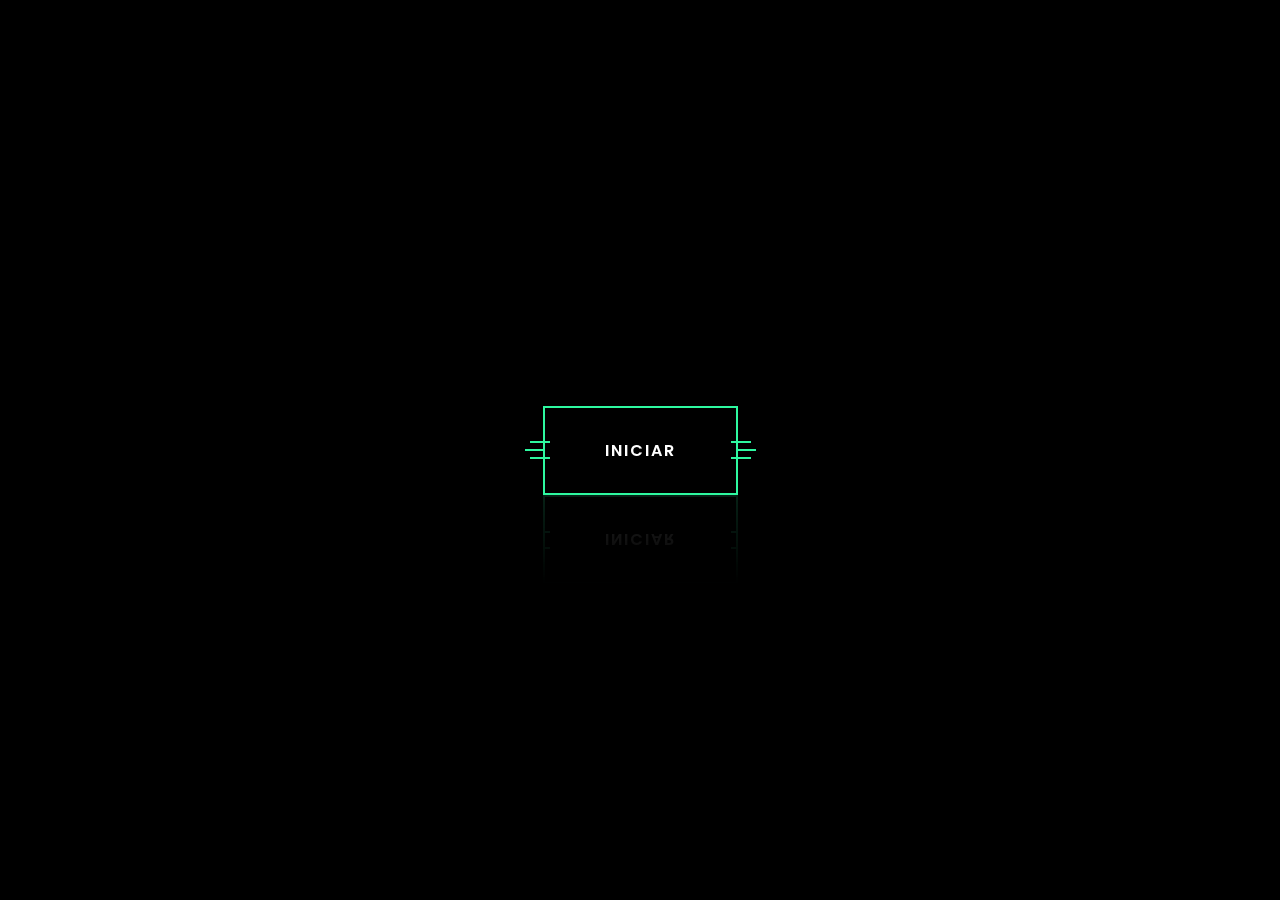
<file: index.html>
<!DOCTYPE html>
<html lang="en">
<head>
    <meta charset="UTF-8">
    <meta http-equiv="X-UA-Compatible" content="IE=edge">
    <meta name="viewport" content="width=device-width, initial-scale=1.0">
    <link rel="stylesheet" href="/css/index.css">
    <title>Proyecto</title>
</head>
<body>
    <div class="container">
        <a href="main.html" id="retrasar"><span>Iniciar</span></a>
    </div>
    
</body>

<script>
    document.getElementById('retrasar').onclick = function(){
        var www = this.href;
        var f = function(){ window.location.href=www };
        setTimeout(f,1000);
        return false;
    }
    </script>
</html>
</file>
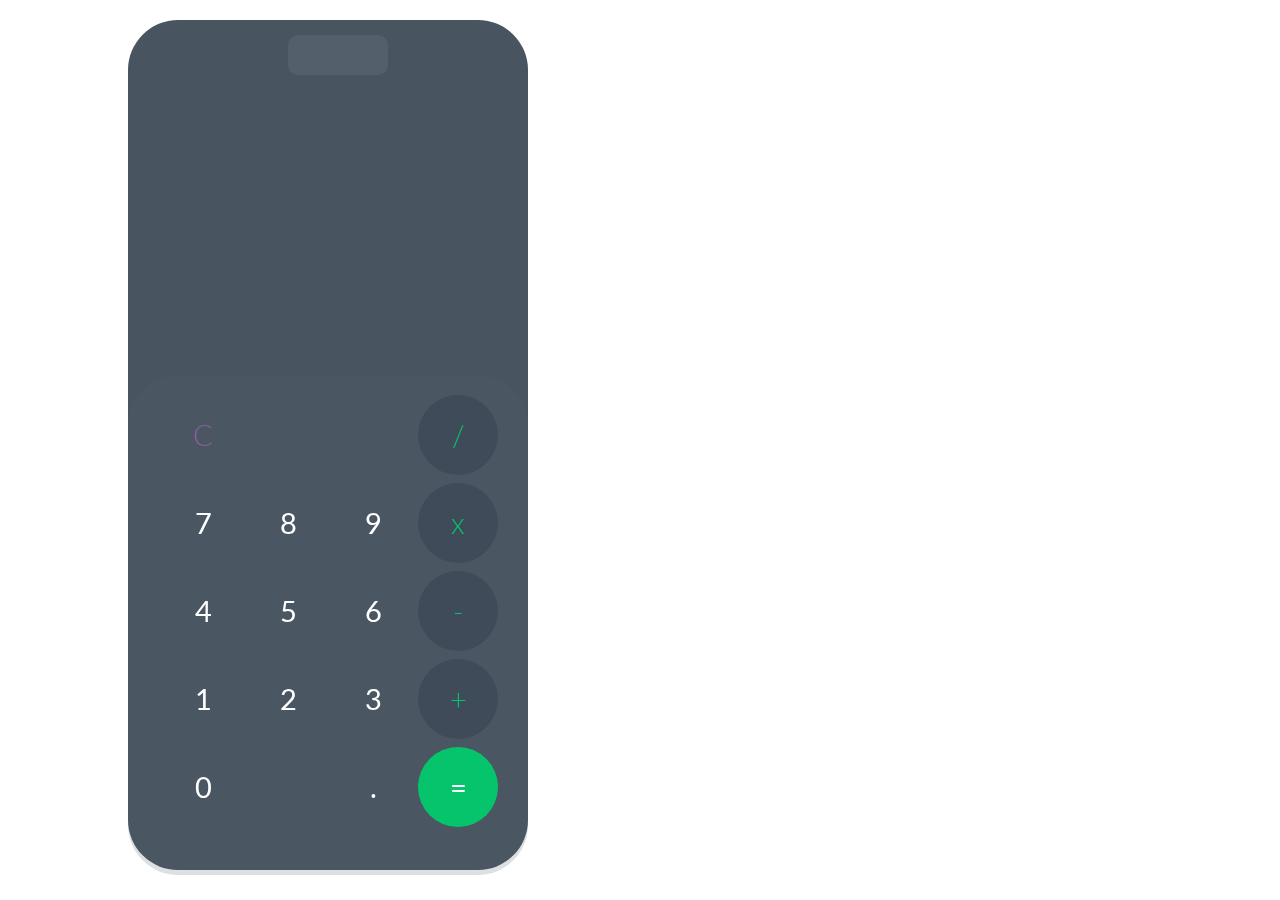
<file: Calculadora/index.html>
<!DOCTYPE html>
<html lang="en">
<head>
    <meta charset="UTF-8">
    <meta name="viewport" content="width=device-width, initial-scale=1.0">
    <link rel="stylesheet" href="css/index.css">
    <link rel="preconnect" href="https://fonts.gstatic.com">
    <link href="https://fonts.googleapis.com/css2?family=Lato:wght@300;400&display=swap" rel="stylesheet">
    <link rel="stylesheet" href="https://use.fontawesome.com/releases/v5.15.3/css/all.css" integrity="sha384-SZXxX4whJ79/gErwcOYf+zWLeJdY/qpuqC4cAa9rOGUstPomtqpuNWT9wdPEn2fk" crossorigin="anonymous">
    <title>Document</title>
</head>
<body>

    <div id="Centro" >

        <div class="SeleccionColor">
           <button onclick="Claro()" class="BArriba"> <i class="fas fa-sun"></i></button>
            
          <button onclick="oscuro()" class="BArriba"> <i class="fas fa-moon Activado"></i></button>


        </div>
            <div class="arriba">

                <div id="pantalla1"></div>
                <div id="pantalla2"></div>
                
            </div>

            <div class="abajo">
                
                <form action="">

                    <input type="button" value="C" class="Botones C" onclick="borrar()">
                    <input type="button" class="Botones Nada">
                    <input type="button" class="Botones Nada">
                    <input type="button" value="/" class="Botones operaciones" onclick="agregar('/')">

                    <input type="button" value="7" class="Botones numeros" onclick="agregar(7)">
                    <input type="button" value="8" class="Botones numeros" onclick="agregar(8)">
                    <input type="button" value="9" class="Botones numeros" onclick="agregar(9)">
                    <input type="button" value="x" class="Botones operaciones" onclick="agregar('*')">

                    <input type="button" value="4" class="Botones numeros" onclick="agregar(4)">
                    <input type="button" value="5" class="Botones numeros" onclick="agregar(5)">
                    <input type="button" value="6" class="Botones numeros" onclick="agregar(6)">
                    <input type="button" value="-" class="Botones operaciones" onclick="agregar('-')">

                    <input type="button" value="1" class="Botones numeros" onclick="agregar(1)">
                    <input type="button" value="2" class="Botones numeros" onclick="agregar(2)">
                    <input type="button" value="3" class="Botones numeros" onclick="agregar(3)">
                    <input type="button" value="+" class="Botones operaciones" onclick="agregar('+')">

                    <input type="button" value="0" class="Botones numeros" onclick="agregar(0)">
                    <input type="button" class="Botones Nada">
                    <input type="button" value="." class="Botones" onclick="agregar('.')" >
                    <input type="button" value="=" class="Botones Equals" onclick="resultado()">
                
                </form>
            </div>
        

    </div>
    <script src="js/index.js" async="true"></script>
</body>
</html>
</file>
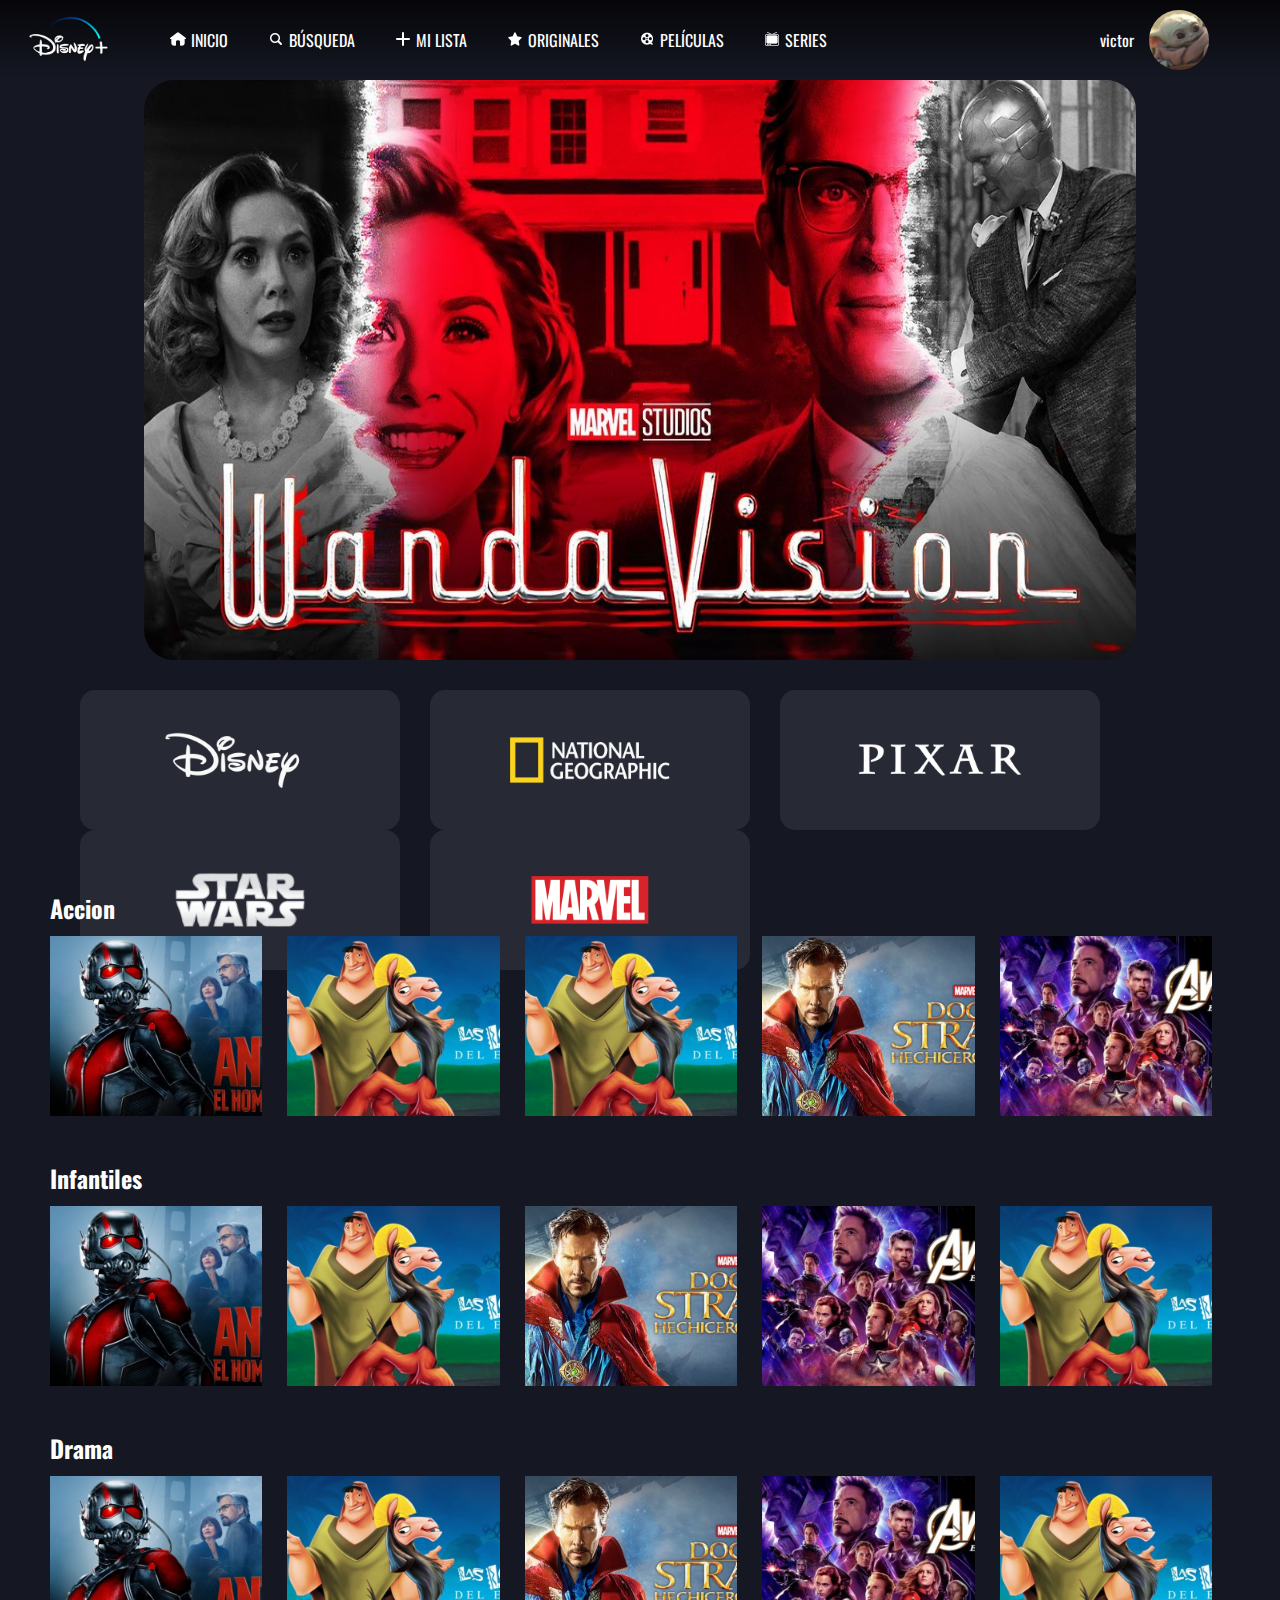
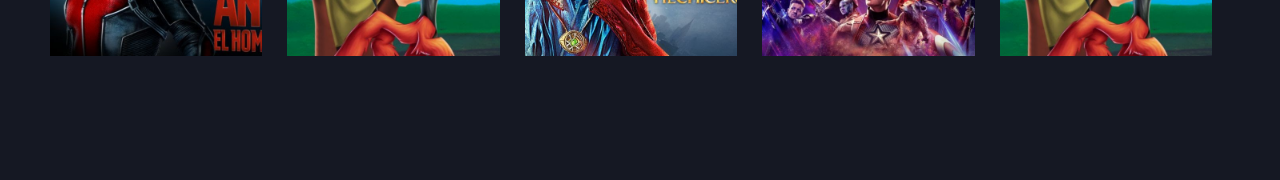
<file: disney+/index.html>
<!DOCTYPE html>
<html>
<head>
	<title>DISNEY+</title>
	<link rel="stylesheet" type="text/css" href="css/estilos.css">
	<link rel="preconnect" href="https://fonts.gstatic.com">
	<link href="https://fonts.googleapis.com/css2?family=Oswald:wght@400;500&display=swap" rel="stylesheet">
</head>
<body>
	<header>
		<div id="logo">
			<img src="img/logo.png">
		</div>
		<nav>
			<ul>
				<li><img src="img/h.png">inicio</li>
				<li><img src="img/b.png">búsqueda</li>
				<li><img src="img/m.png">mi lista</li>
				<li><img src="img/e.png">originales</li>
				<li><img src="img/p.png">películas</li>
				<li><img src="img/t.png">series</li>

			</ul>
		</nav>
		<div id="usuario">
			<p>victor</p>
			<div id="usuario-img">
				<img src="img/pp.jpg">
			</div>			
		</div>
	</header>

	<section>
		<article>
			<img src="img/s2.jpg">
		</article>
		<aside>
			<div class="temas"><img src="img/d-logo.png"></div>
			<div class="temas"><img src="img/ng.png" alt=""></div>
			<div class="temas"><img src="img/pixar.png" alt=""></div>
			<div class="temas"><img src="img/sw.png" alt=""></div>
			<div class="temas"><img src="img/marvel.png" alt=""></div>	
		</aside>
		<div id="contenido">
			<div class="contenido-dividido">
				<h3>Accion</h3>
				<div class="peliculas primero"><img src="img/d1.jpeg" alt=""></div>
				<div class="peliculas"><img src="img/d2.jpeg" alt=""></div>
				<div class="peliculas"><img src="img/d2.jpeg" alt=""></div>
				<div class="peliculas"><img src="img/d3.jpeg" alt=""></div>
				<div class="peliculas"><img src="img/d4.jpeg" alt=""></div>
			</div>
			<div class="contenido-dividido">
				<h3>Infantiles</h3>
				<div class="peliculas primero"><img src="img/d1.jpeg" alt=""></div>
				<div class="peliculas"><img src="img/d2.jpeg" alt=""></div>
				<div class="peliculas"><img src="img/d3.jpeg" alt=""></div>
				<div class="peliculas"><img src="img/d4.jpeg" alt=""></div>
				<div class="peliculas"><img src="img/d2.jpeg" alt=""></div>
			</div>
			<div class="contenido-dividido">
				<h3>Drama</h3>
				<div class="peliculas primero"><img src="img/d1.jpeg" alt=""></div>
				<div class="peliculas"><img src="img/d2.jpeg" alt=""></div>
				<div class="peliculas"><img src="img/d3.jpeg" alt=""></div>
				<div class="peliculas"><img src="img/d4.jpeg" alt=""></div>
				<div class="peliculas"><img src="img/d2.jpeg" alt=""></div>
			</div>
			
		</div>
	</section>
</body>
</html>
</file>
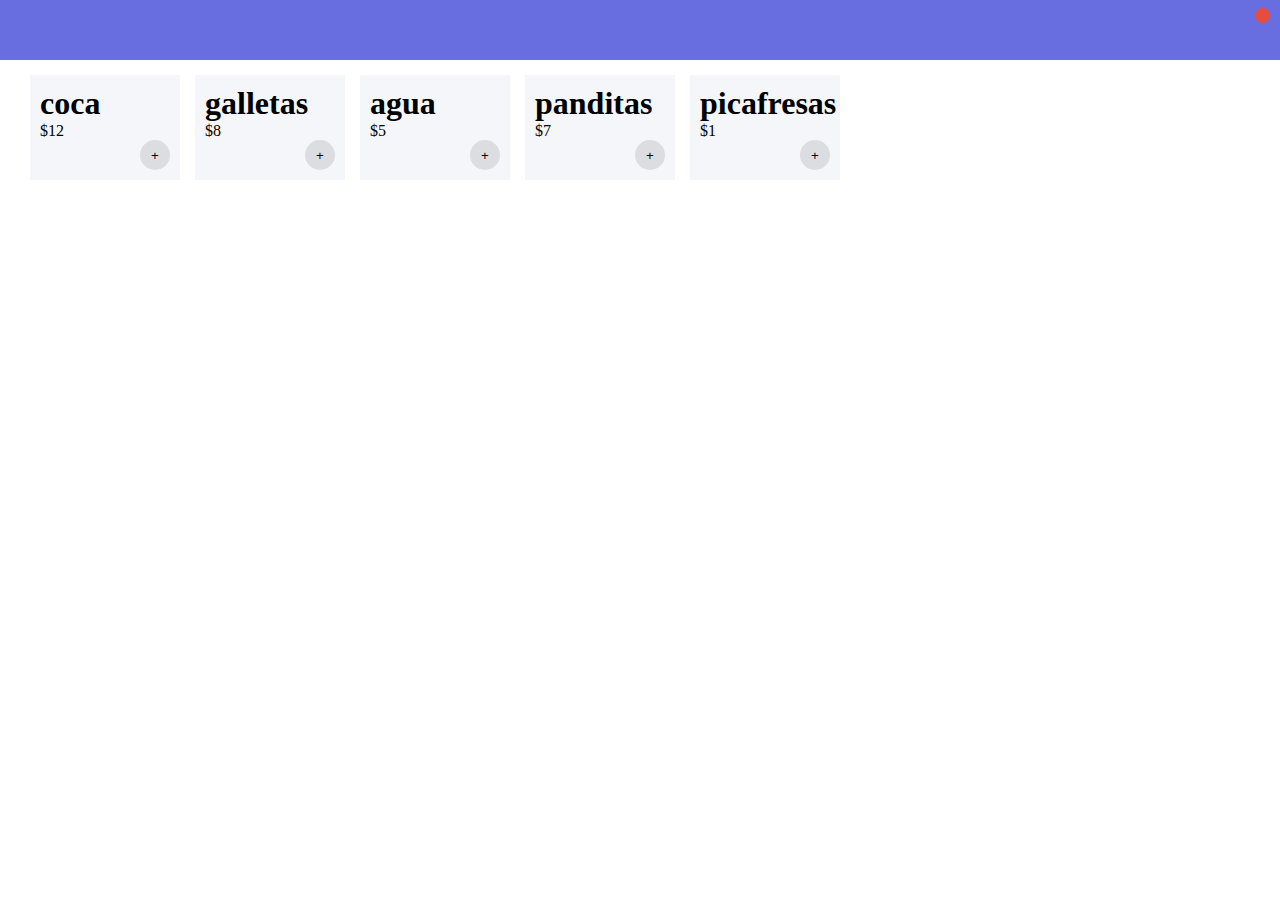
<file: tienda/index.html>
<!DOCTYPE html>
<html lang="en">
<head>
    <meta charset="UTF-8">
    <meta http-equiv="X-UA-Compatible" content="IE=edge">
    <meta name="viewport" content="width=device-width, initial-scale=1.0">
    <script src="funciones.js" async="true"></script>
    <link rel="stylesheet" href="https://use.fontawesome.com/releases/v5.15.3/css/all.css" integrity="sha384-SZXxX4whJ79/gErwcOYf+zWLeJdY/qpuqC4cAa9rOGUstPomtqpuNWT9wdPEn2fk" crossorigin="anonymous">
    <link rel="stylesheet" href="styles.css">
    <title>Tienda</title>
</head>
<body>

    <header><i onclick="visibilidad()" class="fas fa-shopping-cart"></i><s></s>
    </header>

    <nav></nav>

    <section></section>

</body>
</html>
</file>
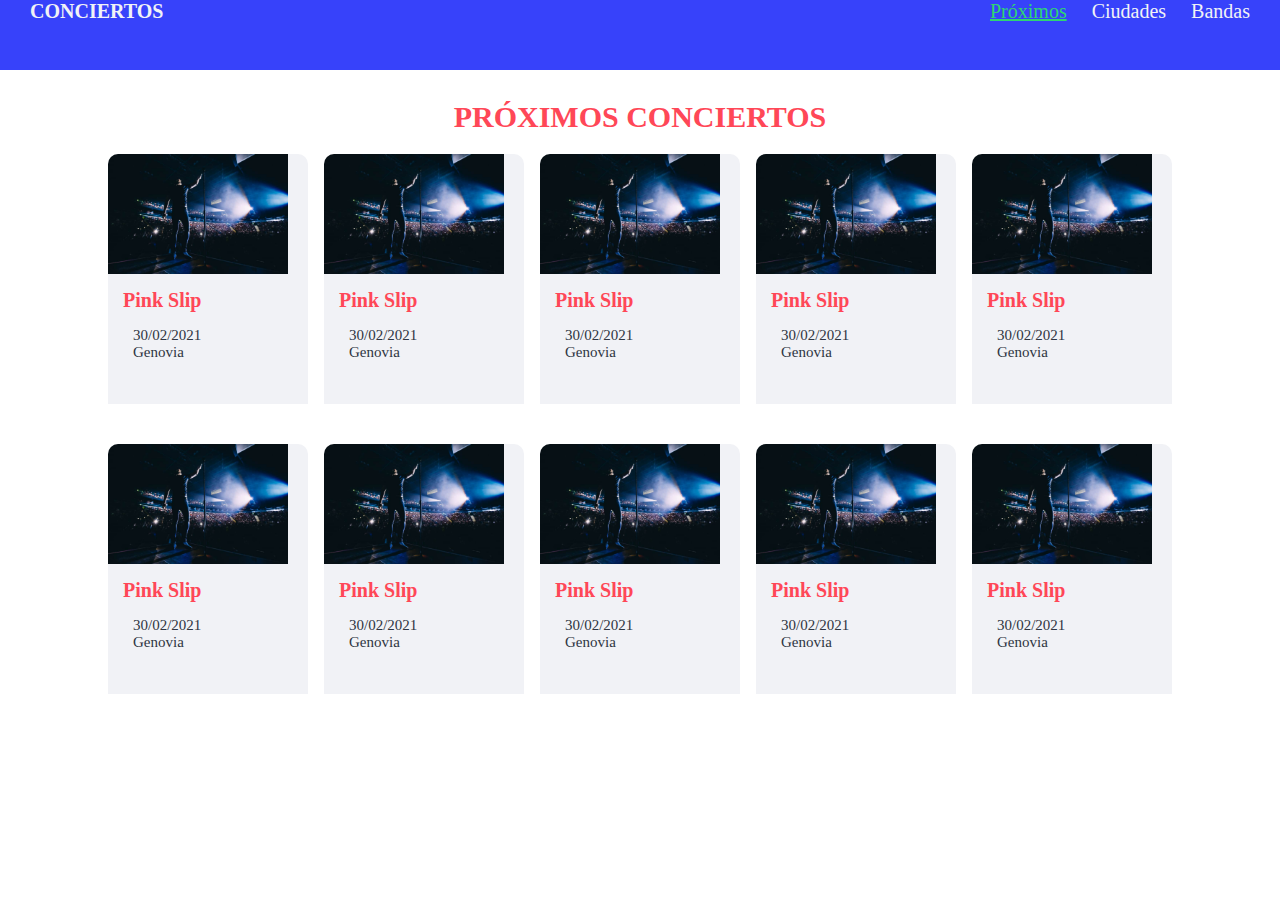
<file: conciertos/conciertos/index.html>
<!DOCTYPE html>
<html>
<head>
    <title>PRÓXIMOS</title>
    <meta charset="utf-8">
    <meta name="viewport" content="width=device-width, initial-scale=1.0">
    <link rel="stylesheet" type="text/css" href="./css/estilos.css">
    <link rel="stylesheet" href="https://use.fontawesome.com/releases/v5.15.3/css/all.css" integrity="sha384-SZXxX4whJ79/gErwcOYf+zWLeJdY/qpuqC4cAa9rOGUstPomtqpuNWT9wdPEn2fk" crossorigin="anonymous">
    <link rel="preconnect" href="https://fonts.gstatic.com">
    <link href="https://fonts.googleapis.com/css2?family=Poppins:wght@100;200;500&display=swap" rel="stylesheet">
</head>
<body>
    <header>
        <h6>CONCIERTOS</h6>
        <i class="fas fa-bars menu"></i>
        <div class="menu-lado">
            <div><a href="./index.html">Próximos</a></div>
            <div><a href="./ciudades.html">Ciudades</a></div>
            <div><a href="./bandas.html">Bandas</a></div>
        </div>
        <ul>
            <li><a href="./index.html" class="actual">Próximos</a></li>
            <li><a href="./ciudades.html">Ciudades</a></li>
            <li><a href="./bandas.html">Bandas</a></li>
        </ul>
    </header>
    <h1>PRÓXIMOS CONCIERTOS</h1>
    <div class="contenedor">

    <div class="ficha">
        <div class="imgficha">
            <img src="./img/p1.jpg">
        </div>
        <div class="info">
            <h3>Pink Slip</h3>
            <p><i class="fas fa-calendar"></i>30/02/2021</p>
            <p><i class="fas fa-map-marker"></i>Genovia</p>
        </div>
    </div>

    <div class="ficha">
        <div class="imgficha">
            <img src="./img/p1.jpg">
        </div>
        <div class="info">
            <h3>Pink Slip</h3>
            <p><i class="fas fa-calendar"></i>30/02/2021</p>
            <p><i class="fas fa-map-marker"></i>Genovia</p>
        </div>
    </div>

    <div class="ficha">
        <div class="imgficha">
            <img src="./img/p1.jpg">
        </div>
        <div class="info">
            <h3>Pink Slip</h3>
            <p><i class="fas fa-calendar"></i>30/02/2021</p>
            <p><i class="fas fa-map-marker"></i>Genovia</p>
        </div>
    </div>

    <div class="ficha">
        <div class="imgficha">
            <img src="./img/p1.jpg">
        </div>
        <div class="info">
            <h3>Pink Slip</h3>
            <p><i class="fas fa-calendar"></i>30/02/2021</p>
            <p><i class="fas fa-map-marker"></i>Genovia</p>
        </div>
    </div>

    <div class="ficha">
        <div class="imgficha">
            <img src="./img/p1.jpg">
        </div>
        <div class="info">
            <h3>Pink Slip</h3>
            <p><i class="fas fa-calendar"></i>30/02/2021</p>
            <p><i class="fas fa-map-marker"></i>Genovia</p>
        </div>
    </div>

</div>

<div class="contenedor">

    <div class="ficha">
        <div class="imgficha">
            <img src="./img/p1.jpg">
        </div>
        <div class="info">
            <h3>Pink Slip</h3>
            <p><i class="fas fa-calendar"></i>30/02/2021</p>
            <p><i class="fas fa-map-marker"></i>Genovia</p>
        </div>
    </div>

    <div class="ficha">
        <div class="imgficha">
            <img src="./img/p1.jpg">
        </div>
        <div class="info">
            <h3>Pink Slip</h3>
            <p><i class="fas fa-calendar"></i>30/02/2021</p>
            <p><i class="fas fa-map-marker"></i>Genovia</p>
        </div>
    </div>

    <div class="ficha">
        <div class="imgficha">
            <img src="./img/p1.jpg">
        </div>
        <div class="info">
            <h3>Pink Slip</h3>
            <p><i class="fas fa-calendar"></i>30/02/2021</p>
            <p><i class="fas fa-map-marker"></i>Genovia</p>
        </div>
    </div>

    <div class="ficha">
        <div class="imgficha">
            <img src="./img/p1.jpg">
        </div>
        <div class="info">
            <h3>Pink Slip</h3>
            <p><i class="fas fa-calendar"></i>30/02/2021</p>
            <p><i class="fas fa-map-marker"></i>Genovia</p>
        </div>
    </div>

    <div class="ficha">
        <div class="imgficha">
            <img src="./img/p1.jpg">
        </div>
        <div class="info">
            <h3>Pink Slip</h3>
            <p><i class="fas fa-calendar"></i>30/02/2021</p>
            <p><i class="fas fa-map-marker"></i>Genovia</p>
        </div>
    </div>

</div>

    

</body>
</html>
</file>
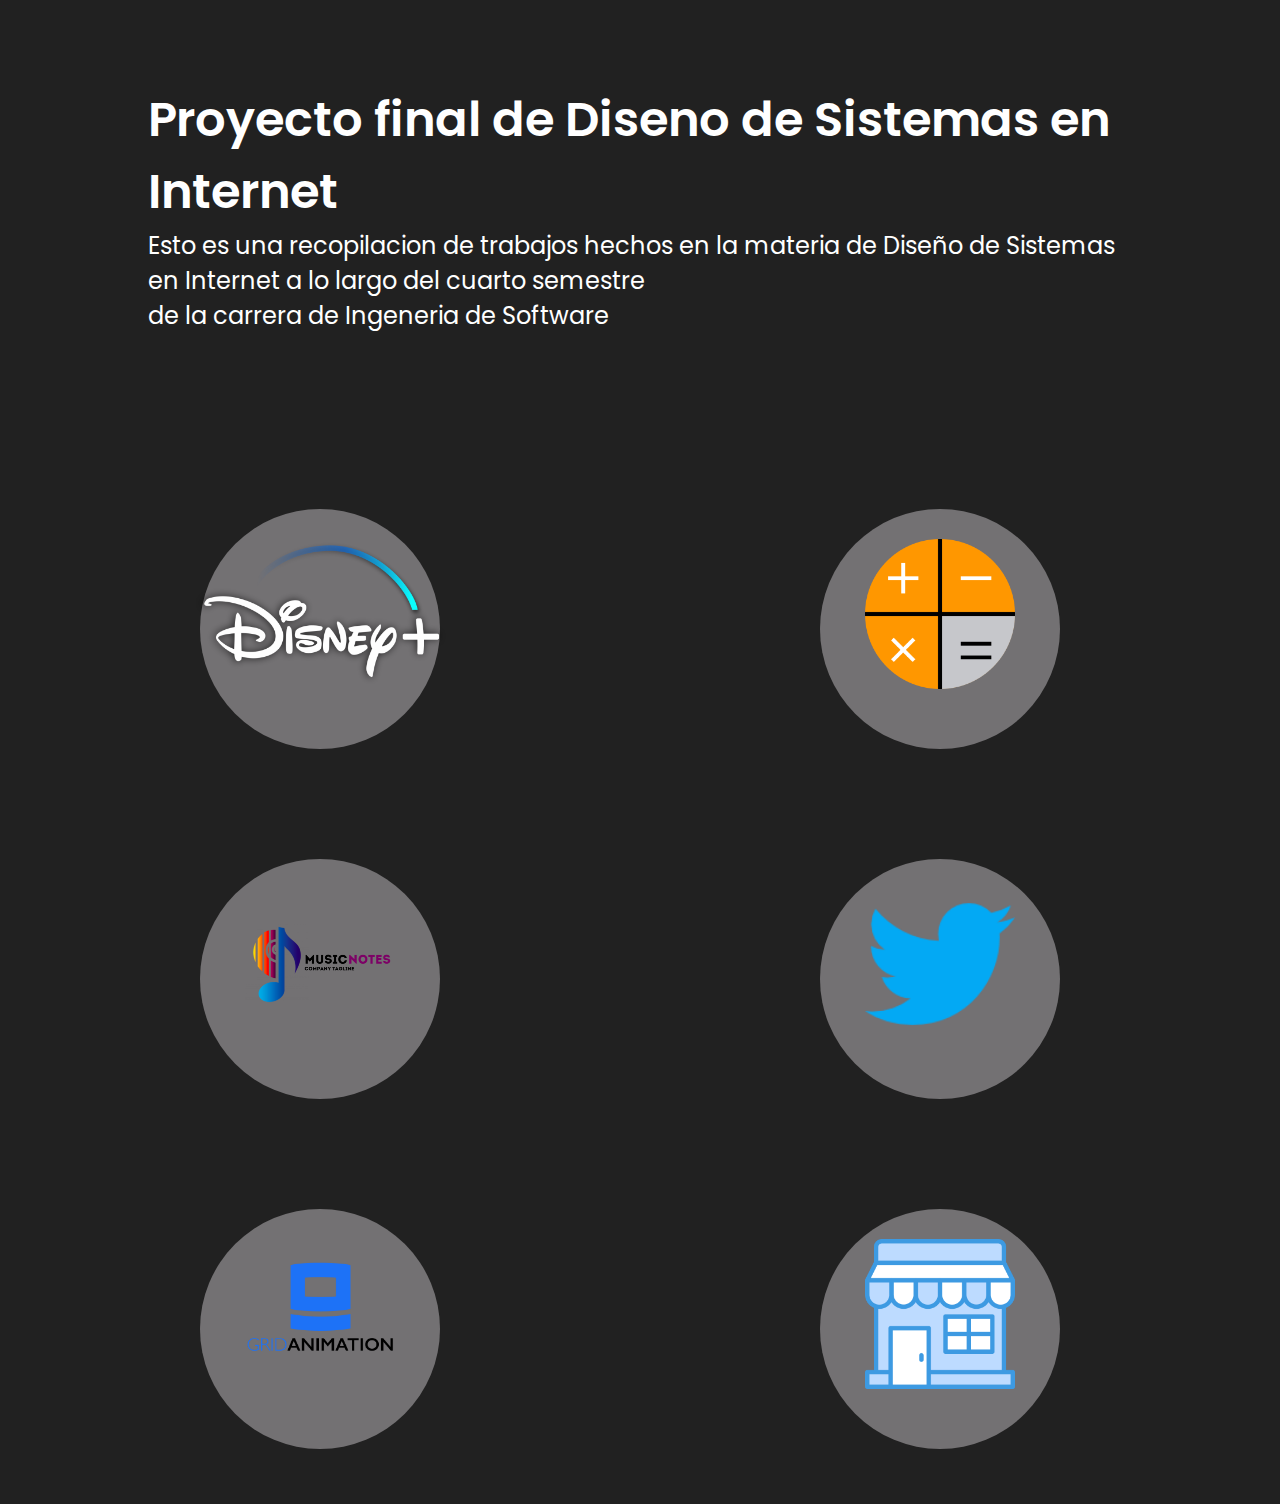
<file: main.html>
<!DOCTYPE html>
<html lang="en">    
<head>
    <meta charset="UTF-8">
    <meta http-equiv="X-UA-Compatible" content="IE=edge">
    <meta name="viewport" content="width=device-width, initial-scale=1.0">
    <link rel="stylesheet" href="css/main.css">
    <title>Proyecto</title>
</head>
<body>

    <div class="main">
        <div class="titulo">

            <h1>Proyecto final de Diseno de Sistemas en Internet</h1>
            <p>Esto es una recopilacion de trabajos hechos en la materia de Diseño de Sistemas en Internet a lo largo del cuarto semestre <br>
            de la carrera de Ingeneria de Software</p>

        </div>

       
          
          
       </div>
    </div>
    <div class="contenedor">

         

            <div class="card">
                <div class="circle"></div>
                <div class="content">
                    <h2>Disney+</h2>
                    <p>Lorem ipsum dolor sit amet consectetur adipisicing elit. Quasi, autem.</p>
                    <a href="/disney+/">Ver</a>
                </div>
                <img src="img/logo.png" alt="">
            </div>

            <div class="card">
                <div class="circle"></div>
                <div class="content">
                    <h2>Calculadora</h2>
                    <p>Lorem ipsum dolor sit amet consectetur adipisicing elit. Quasi, autem.</p>
                    <a href="/Calculadora/index.html">Ver</a>
                </div>
                <img src="img/calculadora.png" alt="">
            </div>

            <div class="card">
                <div class="circle"></div>
                <div class="content">
                    <h2>Conciertos</h2>
                    <p>Lorem ipsum dolor sit amet consectetur adipisicing elit. Quasi, autem.</p>
                    <a href="/conciertos/conciertos/index.html">Ver</a>
                </div>
                <img src="img/conciertos.png" alt="">
            </div>

            <div class="card">
                <div class="circle"></div>
                <div class="content">
                    <h2>Twitter</h2>
                    <p>Lorem ipsum dolor sit amet consectetur adipisicing elit. Quasi, autem.</p>
                    <a href="/twitter/index.html">Ver</a>
                </div>
                <img src="img/twitter logo.png" alt="">
            </div>

            <div class="card">
                <div class="circle"></div>
                <div class="content">
                    <h2>Flexblox</h2>
                    <p>Lorem ipsum dolor sit amet consectetur adipisicing elit. Quasi, autem.</p>
                    <a href="#">Ver</a>
                </div>
                <img src="img/flexbox.png" alt="">
            </div>

            <div class="card">
                <div class="circle"></div>
                <div class="content">
                    <h2>Tienda</h2>
                    <p>Lorem ipsum dolor sit amet consectetur adipisicing elit. Quasi, autem.</p>
                    <a href="/tienda/index.html">Ver</a>
                </div>
                <img src="img/tienda.png" alt="">
            </div>
    
</body>
</html>
</file>
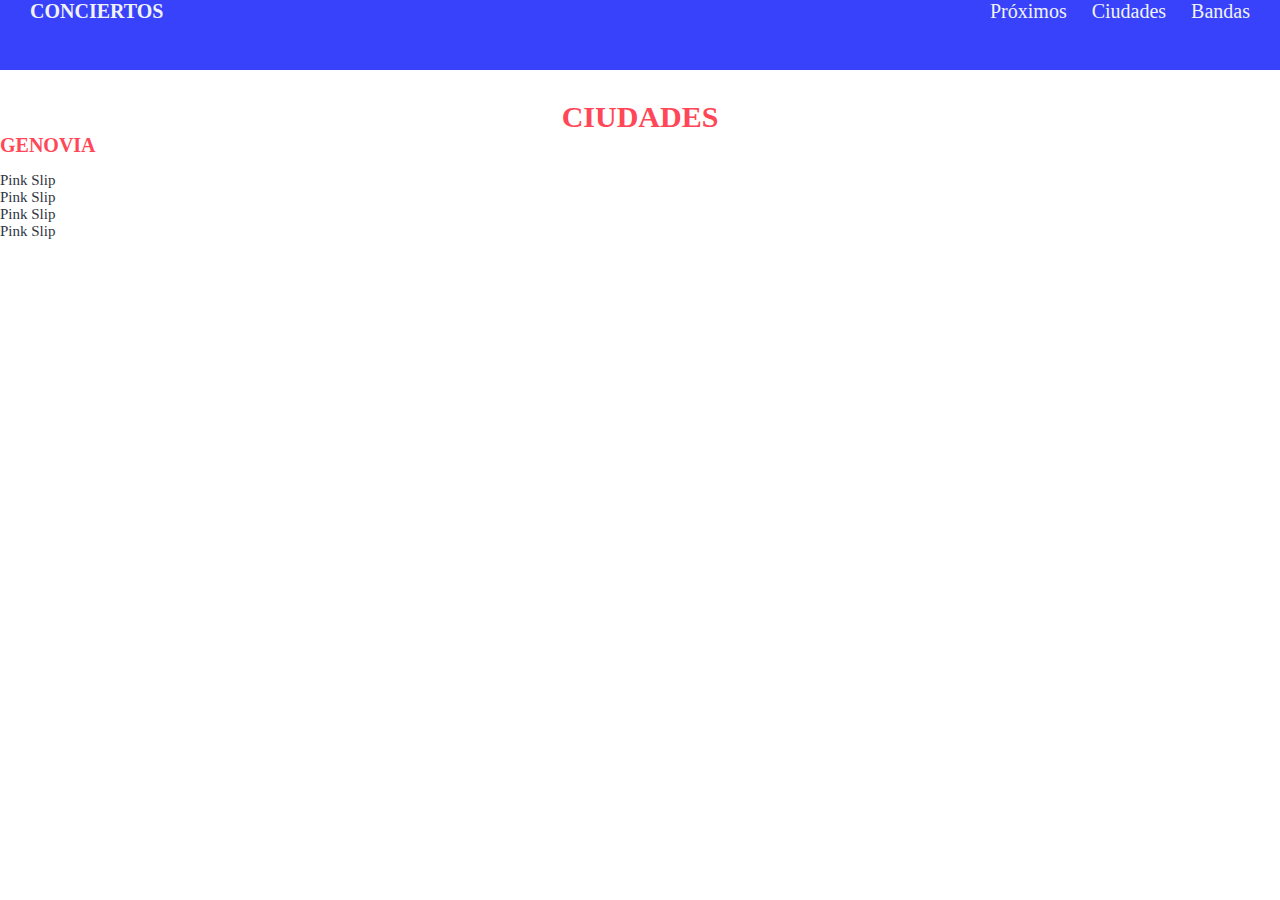
<file: conciertos/conciertos/ciudades.html>
<!DOCTYPE html>
<html>
<head>
    <title>PRÓXIMOS</title>
    <meta charset="utf-8">
    <meta name="viewport" content="width=device-width, initial-scale=1.0">
    <link rel="stylesheet" type="text/css" href="./css/estilos.css">
    <link rel="stylesheet" href="https://use.fontawesome.com/releases/v5.15.3/css/all.css" integrity="sha384-SZXxX4whJ79/gErwcOYf+zWLeJdY/qpuqC4cAa9rOGUstPomtqpuNWT9wdPEn2fk" crossorigin="anonymous">
    <link rel="preconnect" href="https://fonts.gstatic.com">
    <link href="https://fonts.googleapis.com/css2?family=Poppins:wght@100;200;500&display=swap" rel="stylesheet">
</head>
<body>
    <header>
        <h6>CONCIERTOS</h6>
        <ul>
            <li> <a href="./index.html">Próximos</a></li>
            <li><a href="./ciudades.html">Ciudades</a></li>
            <li><a href="./bandas.html">Bandas</a></li>
        </ul>
    </header>
    <h1>CIUDADES</h1>
    <div class="contprincipal">
        <div class="ciudad">
            <h3>GENOVIA</h3>
            <i class="fas fa-chevron-down"></i>
        </div>
        <div class="ciudades">
            <p>Pink Slip</p>
            <p>Pink Slip</p>
            <p>Pink Slip</p>
            <p>Pink Slip</p>
        </div>
    </div>
</body>
</html>
</file>
<file: css/index.css>
@import url('https://fonts.googleapis.com/css2?family=Poppins:wght@600&display=swap');
*{
    margin: 0;
    padding: 0;
    box-sizing: border-box;
    font-family: 'Poppins', sans-serif;

}

body{

    display: flex;
    justify-content: center;
    align-items: center;
    min-height: 100vh;

    background-color: #000;

}

.container{
    display: flex;
    justify-content: center;
    align-items: center;
    flex-wrap: wrap;
}

    .container a {
        position: relative;
        display: inline-block;
        padding: 30px 60px;
        border: 2px solid #2ef8a0;
        margin: 40px;

        text-transform: uppercase;
        font-weight: 600;
        text-decoration: none;
        letter-spacing: 2px;
        color: #fff;

        -webkit-box-reflect: below 0 linear-gradient(transparent, #0002);
        transition:0.5s;
        transition-delay: 0s;
    }

.container a:hover{

    transition-delay: 1.5s;
    color:#000;
    box-shadow: 0 0 10px #2ef8a0,
                0 0 20px #2ef8a0,
                0 0 40px #2ef8a0,
                0 0 80px #2ef8a0,
                0 0 160px #2ef8a0;
}


.container a span{

    position: relative;
    z-index: 100;
}


.container a:nth-child(2){
    filter: hue-rotate(80deg);
}



/* Izquierda */
.container a::before{
    content: '';
    position: absolute;

    left: -20px;
    top: 50%;
    transform:translateY(-50%);
    width: 20px;
    height: 2px;

    background-color: #2ef8a0;
    box-shadow: 5px -8px 0 #2ef8a0,
                5px 8px 0 #2ef8a0;
    transition: width 0.2s, left 0.2s, height 0.2s, box-shadow 0.2s;
    transition-delay: .5s, .5s, 0s, 0s;
}

.container a:hover::before{
    width: 60%;
    height: 100%;
    left: -2px;
    
    box-shadow: 5px 0 0 #2ef8a0,
                 5px 0 0 #2ef8a0;
    transition-delay: 0s, 0.5s, 1s, 1s;
}




/* Derecha */
.container a::after{
    content: '';
    position: absolute;

    right: -20px;
    top: 50%;
    transform:translateY(-50%);
    width: 20px;
    height: 2px;

    background-color: #2ef8a0;
    box-shadow: -5px -8px 0 #2ef8a0,
                -5px 8px 0 #2ef8a0;
    transition: width 0.2s, left 0.2s, height 0.2s, box-shadow 0.2s;
    transition-delay: .5s, .5s, 0s, 0s;
}

.container a:hover::after{
    width: 60%;
    height: 100%;
    right: -2px;

    box-shadow: -5px 0 0 #2ef8a0,
                 -5px 0 0 #2ef8a0;
    transition-delay: 0s, 0.5s, 1s, 1s;
}
</file>
<file: Calculadora/css/index.css>
*{
    margin: 0px;
    padding: 0px;

}

:root{
    --gris-bg: #485460;
    --blanco: white;
    --blanco-bg:#f5f5f5;
    --verde:#05c46b;
    --Botones-O:rgba(87,101,116,.2);
    --operaciones: #39425193 ;
    /* #394251 */
}



.Botones{
    width: 80px;
    height: 80px;
    float: left;
    background-color: transparent;
    border-style: none;
    border-radius: 50%;
    text-align: center;
    line-height: 80px;
    color:var(--blanco);
    font-size: 1.8em;
    font-family: 'Lato', sans-serif;
    font-weight: 400;
    margin-left: 5px;
    margin-bottom: 8px;
    cursor: pointer;
}


        .Botones:hover{
            background-color: var(--Botones-O) ;
        }


#Centro{
    background-color: var(--gris-bg);
    width: 400px;
    height: 850px;
    margin-top: 20px;
    position: fixed;
    left:calc(100%/10) ;
    float: left;
    border-radius: 50px;
    z-index: 0;
}
body{
    z-index: 10;
}


    .Oscuro{
    background-color: var(--gris-bg);

    }

    .Claro{
        background: var(--blanco-bg) !important ;
    }
    .toscuro{
        color: var(--blanco);
    }

    .tclaro{
        color: black;
    }
    
  

    .Activado{
       color: white !important;
    }


        .BArriba{
            background-color: transparent;
            border-style: none;
            width: 48px;
        }


        .arriba{
            width: 100%;
            height: 300px;
            box-sizing: border-box;
            float: left;
            position: relative;
        
        }
            #pantalla1, #pantalla2{
                width: 100%;
                height: 20px;
                position: relative;
                padding: 5%;
                float: right;
                text-align: end;
                font-family: 'Lato', sans-serif;

            }
                #pantalla1{
                    margin-top: 40%;
                    color: var(--blanco);
                    font-size: 2.4em;
                    
                }
                #pantalla2{
                    color: var(--verde);
                    font-size: 1.8em;
                }

                
            .SeleccionColor{
                width:100px;
                height: 40px;
                position: relative;
                background-color: rgba(128, 142, 155, .2);
                box-sizing: border-box;
                margin-left: 160px;
                margin-top: 15px;
                border-radius: 10px;
                text-align: center;

            }
                .fas{
                    color: #AEAFB4;
                    font-size: 20px;
                    position: relative;
                    float: left;
                    margin-left: 15px;
                    margin-top:10px;
                }

        .abajo{
        
            width: 100%;
            height: 500px;
            box-sizing: border-box;
            position: relative;
            float: left;
            display: flex;
            flex-wrap: wrap;
            background-color:var(--Botones-O) ;
            border-radius: 50px;
            padding: 20px;
            padding-left: 30px;
        
        }
            .operaciones{
                background-color: var(--operaciones) ;
                color:var(--verde);
                font-weight: 300 ;
            }

            .Equals{
                background-color: var(--verde) ;
            }
            
            .C{
                color: #8F5AA8 ;
                font-weight: 300 ;
            }
            
            .Nada:hover{
                background-color:transparent;
                cursor:auto;
            }

.Izquierda{
    width: 10%;
    height: 1000px;
    position: relative;
    float: left;
}
</file>
<file: disney+/css/estilos.css>
*{
	margin: 0px;
	padding: 0px;
	font-family: 'Oswald', sans-serif;
}

header{
	width: 100%;
	height: 80px;
	background: linear-gradient(#060609, #151823);
	position: relative;
	float: left;
}
	
	#logo, nav, #usuario{
		position: relative;
		float: left;
		height: 100%;
	}
	
	#logo{
		width: 150px;
		padding: 15px 25px;
		box-sizing: border-box;
		cursor: pointer;
	}

		#logo>img{
			height: 100%;
		}

	nav{
		width: calc(100% - 350px); 
	}
		ul{
			height: 100%;
			list-style: none;
		}

		li{
			position: relative;
			float: left;
			padding-left: 20px;
			padding-right: 20px;
			box-sizing: border-box;
			height: 100%;
			line-height: 80px; /*Especificar el lugar del texto en lo vertical*/
			color: white;
			text-transform: uppercase; /*transformar texto a mayusculas*/
			font-size: 16px;
			cursor: pointer;
		}

		li>img{
			height: 16px;
			filter: invert(100%);
			margin-right: 5px;

		}

	#usuario{
		width: 200px;
		padding: 10px 20px;
		box-sizing: border-box; 
	}

		p{
			color: white;
			font-size: 16px;
			position: relative;
			float: left;
			line-height: 60px;
			margin-right: 15px;
		}

		#usuario-img{
			height: 100%;
			width: 60px;
			border-radius: 50%;
			position: relative;
			float: left;
			background-color: yellow;
			overflow: hidden;
		}

		#usuario-img>img{
			height: 100%;
		}

section{
	width: 100%;
	background-color: #151823;
	position: relative;
	float: left;
	padding-bottom: 50px;
	padding-right: 20px;
	padding-left: 20px;
	box-sizing: border-box; /*Mantiene el tamaño original*/ 
}
	article,aside,#contenido{
		width: 100%;
		position: relative;
		float: left;
	}
	article{
		width: 80% 	!important;
		height: 580px;
		border-radius: 30px;
		overflow: hidden;
		margin-left: 10%;
		cursor: pointer;

	}

		article>img{
			height: 100%;
			width: 100%;
		}
	aside{
		height: 200px;
		padding: 30px;
		box-sizing: border-box;
	}

		.temas{
			width: 320px;
			height: 100%;
			background: #272934;
			position: relative;
			float: left;
			margin-left: 30px;
			border-radius: 15px;
			border: 4px #3C3D46;
			box-sizing: border-box;
			text-align: center;/*centra texto o elementos que no se comportan como cajas/objetos*/
			cursor: pointer;
		}
			.temas>img{
				height: 100%;

			}

	#contenido{
		padding: 30px;
		box-sizing: border-box;
	}

		.contenido-dividido{
			height: 250px;
			margin-bottom: 20px;
		}

		.contenido-dividido>h3{ /*Nos referimos a un elemento que esta justo dentro del anterior*/
			color: #fff;
			font-size: 24px;
		}
			.peliculas{
				width: 18%;
				height: 180px;
				margin-top: 10px;
				margin-left: 25px;
				position: relative;
				float: left;
				overflow: hidden;
				cursor: pointer;
			}
			.primero{
				margin-left: 0px;
			}
			.peliculas>img{
				height: 100%;/**/
			}
</file>
<file: tienda/styles.css>
*{
	margin: 0px;
	padding: 0px;
}
header{
	background: #686de0;
	width: 100%;
	height: 60px;
	position: relative;
	float: left;
	line-height: 60px;
	text-align: right;
	padding-right: 20px;
	box-sizing: border-box;
	color: white;
	font-size: 30px;
}
	header>i{
		cursor: pointer;
	}
	s{
		background: #e74c3c;
		width: 15px;
		height: 15px;
		font-size: 10px;
		border-radius: 50px;
		position: absolute;
		right: 10px;
		top: 8px;
		line-height: 15px;
		text-align: center;
		text-decoration: none;
		font-weight: bolder;
	}
nav{
	height: calc(100% - 60px);
	width: 300px;
	position: fixed;
	top: 60px;
	right: -300px;
	background: #ecf0f1;
	transition: .2s all;
}
	

.visible{
		right: 0px !important;
}
section{
	width: 100%;
	padding: 15px;
	box-sizing: border-box;
	transition: .2s all;
}
.sn{
	width: calc(100% - 300px) !important;
}
div{
	position: relative;
	float: left;
	width: 150px;
	background:#f5f6fa;
	padding: 10px;
	box-sizing: border-box;
	margin-left: 15px;
	margin-top: 15px;
}
button{
	width: 30px;
	height: 30px;
	border: none;
	border-radius: 50%;
	float: right;
	cursor: pointer;
	background:rgba(0,0,0,.1);
}

#lista{
    width: 90%;
    float: left;
}
</file>
<file: conciertos/conciertos/css/estilos.css>
*{
    margin: 0px;
    padding: 0px;
}

:root{
    /* COLORES */
    --verde: #2ED573;
    --azul: #3742FA;
    --rojo: #FF4757;
    --blanco: #F1F2F6;
    --negro: #2F3542;

    /* TAMAÑO LETRAS */
    --titulo: 30px;
    --subtitulo: 20px;
    --parrafo: 15px;
}

header{
    background: var(--azul);
    width: 100%;
    height: 70px;
    position: relative;
    float: left;
}
    h6{
        font-size: var(--subtitulo);
        position: relative;
        float: left;
        color: var(--blanco);
        margin-left: 30px;
    }
    ul{
        position: relative;
        float: right;
        list-style: none;
        margin-right: 30px;
    }
        li{
            position: relative;
            float: left;
            color: var(--blanco);
            margin-left: 25px;
            font-size: var(--subtitulo);
            font-weight: 200;
            transition: .2s all;
        }
        a{
            text-decoration: none;
            color: var(--blanco);
            transition: .2s all;
        }
        a:hover{
            cursor: pointer;
            color: var(--rojo);
        }
        .actual{
            text-decoration: underline;
            color: var(--verde);
            font-weight: 500;
        }
    .menu{
        position: relative;
        float: right;
        font-size: var(--subtitulo);
        color: var(--blanco);
        font-weight: 200;
        margin-right: 30px;
        line-height: 70px !important;
        display: none !important; 
    }
    .menu-lado{
        position: fixed;
        right: -200px;
        top: 70px;
        background: var(--azul);
        height: 100%;
        width: 200px;
        z-index: 1;
    }
    .menu-lado>div{
        position: relative;
        float: left;
        width: 100%;
        height: 40px;
        padding-left: 10px;
        margin-bottom: 10px;
        line-height: 40px;
    }
h1{
   font-size: var(--titulo); 
   color: var(--rojo);
   text-align: center;
   margin-top: 30px;
   position: relative;
   float: left;
   width: 100%;
}
.contenedor{
    display: flex;
    justify-content: space-around;
    position: relative;
    float: left;
    width: 100%;
    padding: 20px;
    box-sizing: border-box;
}
.ficha{
    position: relative;
    float: left;
    width: 200px;
    height: 250px;
    background: var(--blanco);
    border-radius: 10px 10px 0px 0px;
    overflow: hidden;
    transition: 2s all;
    box-sizing: border-box;
}
.ficha:hover{
    cursor: pointer;
    border: 5px solid var(--verde);
}
    .imgficha{
        width: 100%;
        height: 120px;
        position: relative;
        float: left;
    }
        .imgficha>img{
            height: 100%;
        }
    .info{
        padding: 15px;
        box-sizing: border-box;
        position: relative;
        float: left;
    }
    h3{
        font-size: var(--subtitulo);
        color: var(--rojo);
        margin-bottom: 15px;
    }
    p{
        font-size: var(--parrafo);
        color: var(--negro);
    }
    p>i{
        color: var(--rojo);
        margin-right: 10px;
    }

    /* ESCRITORIO */
@media only screen and (min-width: 960px){
    .ficha{width: 180px;}
}

@media only screen and (min-width: 1060px){
    .ficha{width: 200px;}
    .contenedor{padding-left: 50px; padding-right: 50px;}
}

@media only screen and (min-width: 1260px){
    .contenedor{padding-left: 100px; padding-right: 100px;}
}

@media only screen and (min-width: 1360px){
    .ficha{width: 220px;}
    .contenedor{padding-left: 150px; padding-right: 150px;}
}

@media only screen and (min-width: 1460px){
    .contenedor{padding-left: 200px; padding-right: 200px;}
}

    /* MÓVIL */
    @media only screen and (max-width: 959px){
        .ficha{width: 100%;}
        .imgficha{overflow: hidden;}
        .contenedor{
            display: block;
            padding-left: 40px;
            padding-right: 40px;
        }
        header>ul{
            display: none;
        }
        .menu{
            display: block !important;
        }
    }
</file>
<file: css/main.css>
@import url('https://fonts.googleapis.com/css2?family=Poppins:wght@100;200;300;400;500;600;700;800;900&display=swap');
*{
    padding: 0;
    margin: 0%;
    font-family: 'Poppins', sans-serif;
    box-sizing: border-box;

  
}

body {
    background-color: #212121;
    /* display: flex; */
    /* justify-content: center; */
    /* align-items: center; */
}
.main{

    width: 100%;
    height: 100%;
    padding: 5% 10% 0 ;
    background-color: #212121;
}

.titulo{
    padding: 2%;

}

    .titulo > h1 {
        position: relative;
        font-size: 3em;
        color:white;
        font-weight: 600;
    }

    .titulo > p{
        color: white;
        font-size: 1.5em;
        font-weight: 400;
    }


.contenedor{
    margin-top: 100px;
    /* padding-right: 10%; */

}

   



.card {
    position: relative;
    width: 600px;
    height: 350px;
    border-radius: 20px;
    display: flex;
    align-items: center;
    transition: 0.5;
    float: left;
    margin-left: 20px;
    align-items: center;
   
}

 .card .circle{
     position: absolute;

     top: 0;
     left: 0;
     width: 100%;
     height: 100%;

    border-radius: 20px;
    overflow: hidden;

 }

 .card .circle::before{

    content: '';
    position: absolute;

    top: 0;
    left: 0;
    width: 100%;
    height: 100%;

    background-color:#737173 ;

    clip-path: circle(120px at center);
    transition: .5s;
 }

 .card:hover .circle:before{

     background-color: #413F41;
     clip-path: circle(400px at center);
 }

 .card img {
     position: absolute;
     top: 50%;
     left: 50%;
     transform: translate(-50%, -60%);
     height: 150px;
     pointer-events: none;
     transition: .5s;
 }

 .card:hover img{
    
    left: 70%;
    height: 200px;
    top: 50%;
 } 

.card .content{

    position: relative;
    width: 50%;
    padding: 20px 20px 20px 40px;
    transition: 0.5s;
    visibility: hidden;

}

.card:hover .content{

    left: 0;
    opacity: 1;
    visibility: visible;
}

.card .content h2{
    color:#fff;
    font-size: 1.5em;
    line-height: 1em;
    font-weight: 600;
    margin-bottom: 10px;
}

.card .content p{
    color: #fff ; 
}

.card .content a {

    position: relative;
    color: #fff;
    padding: 10px 20px;
    border-radius: 10px;
    background-color: #fff;
    color:black;
    margin-top: 10px;
    display: inline-block;
    text-decoration: none;
    font-weight: 700;
}
</file>
